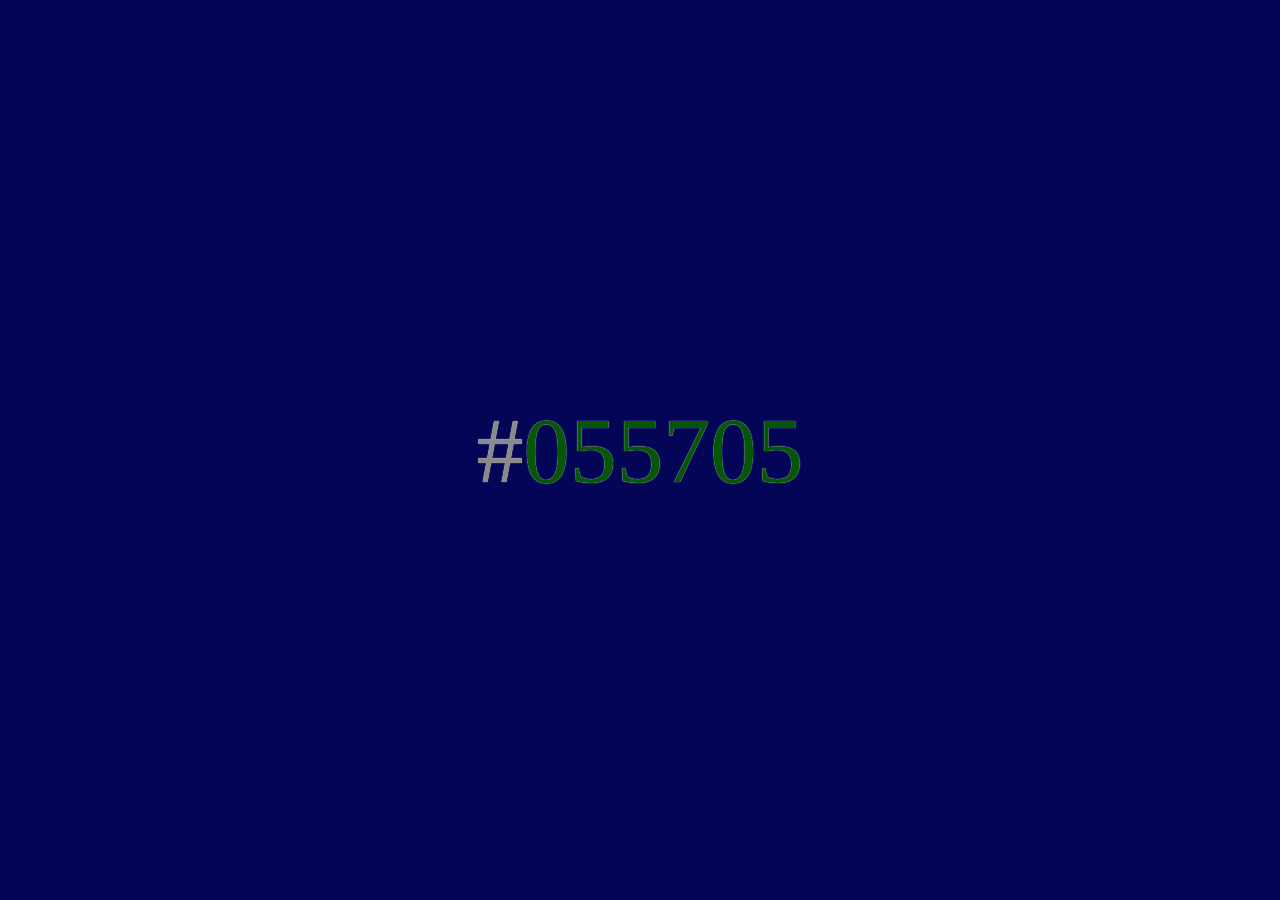
<file: hexClock/index.html>
<!DOCTYPE html>
<html>
  <meta charset="UTF-8">
  <script src="script.js"></script>
  <link rel="stylesheet" href="style.css">
<body>
  <div id="mainClockBlock">
    <span id="HT" onload="main()" class="clock">#</span><span id="hexHours" class="clock"></span><span id="hexMinutes" class="clock"></span><span id="hexSeconds" class="clock"></span>
  </div>
</body>
</html>
</file>
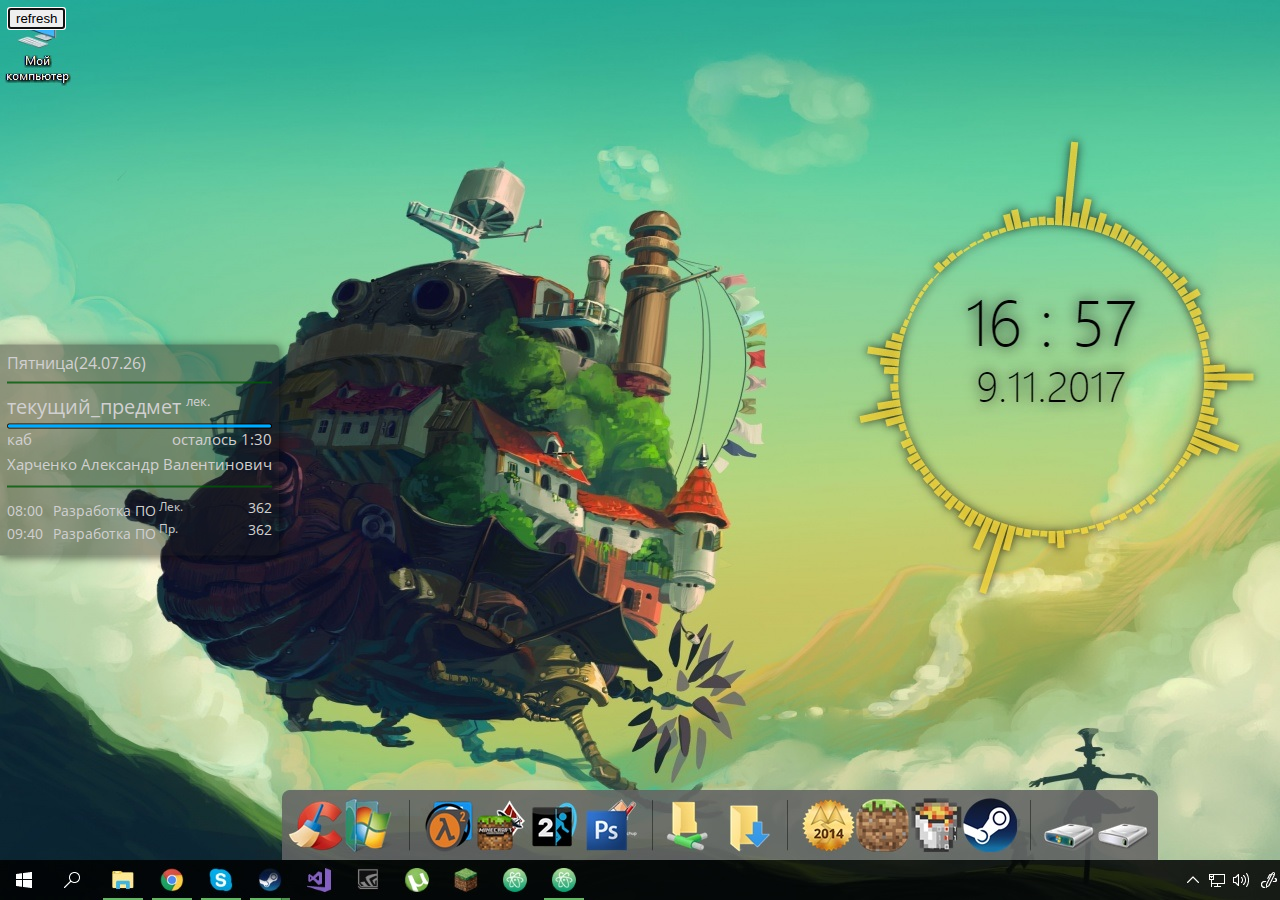
<file: timetable/index.html>
﻿<!DOCTYPE html>
<html>
  <head>
    <title>timetable</title>
    <link href="style.css" rel="stylesheet">
    <meta charset="utf-8">
    <script src="storage.js"></script>
    <script src="script.js"></script>
  </head>
  <body onload="onLoad()">
    <input type="button" value="refresh" onclick="location.reload()" autofocus>
    <div id="timesheetBody">
      <div id="day"></div>
      <hr />
      <div id="timesheetCurrentLesson">
        <div id="currentLessonBlock">
          <div id="currentLesson">текущий_предмет</div> <sup style="font-size: 10pt;" id="typeCurrentLesson">лек.</sup>
          <div id="progressBarBorder">
            <div id="progressBarBody"></div>
          </div>
          <div id="info">
            <div id="cabCurrentLesson">каб</div>
            <div id="leftTime">осталось  1:30</div>
          </div>
          <p></p>
          <div id="nameTeacher">Харченко Александр Валентинович</div>
          <hr />
        </div>
        <div id="timeSheetList">
          <div id="FLesson">
            <div id="timeF" class="timesheetPoint"></div><div id="nameTeacherF" hidden></div><div id="lessonNameF" class="timesheetPoint"></div><sup style="font-size: 9pt;" id="typeLessonF"></sup><div id="cabinetF" class="timesheetPoint"></div>
          </div>
          <div id="SLesson">
            <div id="timeS" class="timesheetPoint"></div><div id="nameTeacherS" hidden></div><div id="lessonNameS" class="timesheetPoint"></div><sup style="font-size: 9pt;" id="typeLessonS"></sup><div id="cabinetS" class="timesheetPoint"></div>
          </div>
          <div id="TLesson">
            <div id="timeT" class="timesheetPoint"></div><div id="nameTeacherT" hidden></div><div id="lessonNameT" class="timesheetPoint"></div><sup style="font-size: 9pt;" id="typeLessonT"></sup><div id="cabinetT" class="timesheetPoint"></div>
          </div>
          <div id="FoLesson">
            <div id="timeFo" class="timesheetPoint"></div><div id="nameTeacherFo" hidden></div><div id="lessonNameFo" class="timesheetPoint"></div><sup style="font-size: 9pt;" id="typeLessonFo"></sup><div id="cabinetFo" class="timesheetPoint"></div>
          </div>
          <div id="FiLesson">
            <div id="timeFi" class="timesheetPoint"></div><div id="nameTeacherFi" hidden></div><div id="lessonNameFi" class="timesheetPoint"></div><sup style="font-size: 9pt;" id="typeLessonFi"></sup><div id="cabinetFi" class="timesheetPoint"></div>
          </div>
          <div id="noLesson" class="timesheetPoint" style="display: none">Занятий нет</div>
        </div>
        <!-- <hr /> -->
      </div>
    </div>
    <script type="text/javascript"></script>
  </body>
</html>
</file>
<file: hexClock/style.css>
body {
  /*background-color: #222222;*/
}
#mainClockBlock {
  /*background-color: red;
  width: 10px;
  height: 10px; */
  display: block;
  position: absolute;
  left: 50%;
  top: 50%;
  transform: translateY(-50%) translateX(-50%);
  font-family: 'Consolas';
  font-size: 70pt;
  /*color: red;*/
  text-shadow: 0px 0px 10px 10px black;
}
#HT {
  color: #8a8a8a;
}
.clock {
  text-shadow: 0px 0px 1px #ffffff;
}
</file>
<file: timetable/style.css>
body {
  background: url(src/image/wallpaper.jpg);
}

@font-face {
  font-family: timesheetFont;
  src: url(src/fonts/OpenSans-Regular.ttf);
}/*шрифт*/

hr {
  border-style: solid;
  border-color: rgba(3, 89, 9, 0.78);

}/*стиль hr*/

#timesheetBody {
    position: absolute;
    display: block;
    top: 50%;
    transform: translateY(-50%);
    left: 0px;
    color: #d0d0d0;
    border-color: rgba(11, 186, 97, 0.83);
    border-style: none;
    border-radius: 5px;
    border-top-left-radius: 0px;
    border-bottom-left-radius: 0px;
    border-left-width: 0px;
    padding: 7px;
    padding-bottom: 13px;
    background-color: rgba(22, 22, 22, 0.4);
    box-shadow: 2px 2px 10px rgba(0,0,0,0.5);
}/*рамка расписания*/


#day {
  font-family: timesheetFont;
}/*день недели*/

#timesheetCurrentLesson {
  font-size: 15pt;
  font-family: timesheetFont;
  /*display: inline-block;*/
}/*текущий урок*/

#progressBarBorder {
  display: block;
  border-color: black;
  border-width: thin;
  border-style: solid;
  border-radius: 2px;
  margin-top: 4px;
  /*width: 750px;*/
}/*рамка прогресс бара*/

#progressBarBody {
  display: block;
  position: relative;
  height: 3px;
  background-color: rgb(0, 171, 255);
  border-radius: 2px;
  width: 100%;
}/*тело прогресс бара*/

#cabCurrentLesson {
  display: inline;
  /*margin-top: 10px;*/
  font-size: 11pt;
  float: left;
  margin-right: 1em;
}/*номер кабинета*/

#leftTime {
    /*margin-top: 10px;*/
    font-size: 11pt;
    font-family: timesheetFont;
    display: inline;
    /*transform: translateX(-50%);*/
    float: right;
}/*осталоь времени*/

#nameTeacher {
  display: inline;
  font-size: 11pt;
}/*имя учителя*/

#timeSheetList {
    font-size: 14px;
}
.timesheetPoint {
    display: inline-block;
    position: initial; 
    
}

#timeF, #timeS, #timeT, #timeFo, #timeFi {
    margin-right: 10px;
}

#currentLesson {
    display: inline-block;
}

#cabinetF, #cabinetS, #cabinetT, #cabinetFo, #cabinetFi {
    float: right;
    margin-left: 10px;
}

#info {
    
}
</file>
